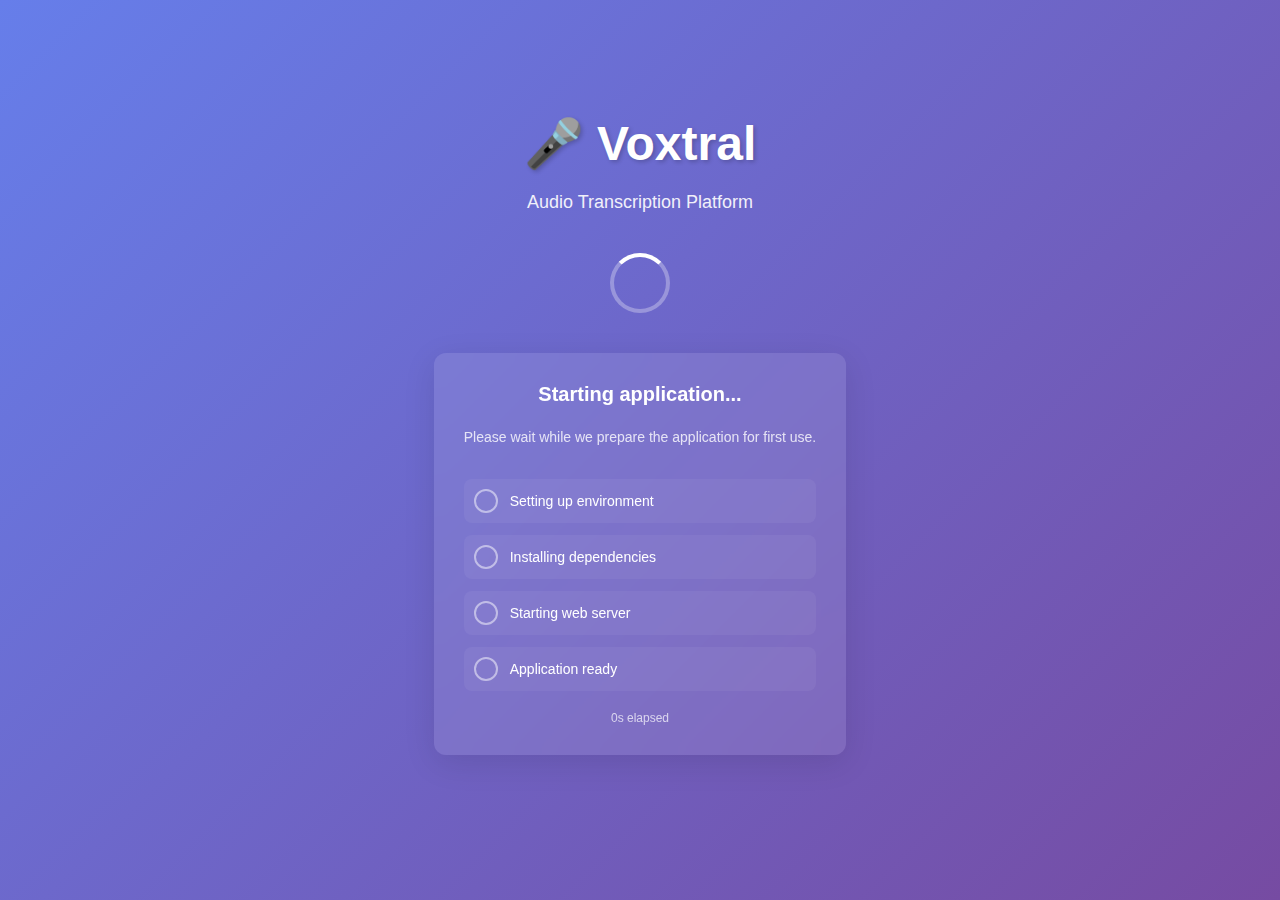
<file: VoxtralApp/static/startup.html>
<!DOCTYPE html>
<html lang="en">
<head>
    <meta charset="UTF-8">
    <meta name="viewport" content="width=device-width, initial-scale=1.0">
    <title>Voxtral - Starting Up...</title>
    <style>
        * {
            margin: 0;
            padding: 0;
            box-sizing: border-box;
        }

        body {
            font-family: -apple-system, BlinkMacSystemFont, 'Segoe UI', Roboto, Oxygen, Ubuntu, Cantarell, sans-serif;
            background: linear-gradient(135deg, #667eea 0%, #764ba2 100%);
            min-height: 100vh;
            display: flex;
            align-items: center;
            justify-content: center;
            color: #fff;
        }

        .container {
            text-align: center;
            max-width: 600px;
            padding: 40px 20px;
        }

        .logo {
            font-size: 48px;
            font-weight: 700;
            margin-bottom: 20px;
            text-shadow: 2px 2px 4px rgba(0,0,0,0.2);
        }

        .subtitle {
            font-size: 18px;
            opacity: 0.9;
            margin-bottom: 40px;
        }

        /* Loading spinner */
        .spinner-container {
            margin: 40px 0;
        }

        .spinner {
            width: 60px;
            height: 60px;
            border: 4px solid rgba(255, 255, 255, 0.3);
            border-top: 4px solid #fff;
            border-radius: 50%;
            animation: spin 1s linear infinite;
            margin: 0 auto;
        }

        @keyframes spin {
            0% { transform: rotate(0deg); }
            100% { transform: rotate(360deg); }
        }

        /* Status section */
        .status {
            background: rgba(255, 255, 255, 0.1);
            backdrop-filter: blur(10px);
            border-radius: 12px;
            padding: 30px;
            margin: 30px 0;
            box-shadow: 0 8px 32px rgba(0,0,0,0.1);
        }

        .status-message {
            font-size: 20px;
            font-weight: 600;
            margin-bottom: 20px;
        }

        .status-detail {
            font-size: 14px;
            opacity: 0.8;
            line-height: 1.6;
        }

        /* Progress steps */
        .steps {
            margin-top: 30px;
            text-align: left;
        }

        .step {
            display: flex;
            align-items: center;
            margin: 12px 0;
            padding: 10px;
            background: rgba(255, 255, 255, 0.05);
            border-radius: 8px;
            transition: all 0.3s ease;
        }

        .step.active {
            background: rgba(255, 255, 255, 0.15);
        }

        .step.complete {
            opacity: 0.6;
        }

        .step-icon {
            width: 24px;
            height: 24px;
            margin-right: 12px;
            display: flex;
            align-items: center;
            justify-content: center;
        }

        .step-icon.pending {
            border: 2px solid rgba(255, 255, 255, 0.5);
            border-radius: 50%;
        }

        .step-icon.active {
            border: 2px solid #fff;
            border-radius: 50%;
            border-top-color: transparent;
            animation: spin 1s linear infinite;
        }

        .step-icon.complete::before {
            content: '✓';
            font-size: 18px;
            color: #4ade80;
        }

        .step-text {
            font-size: 14px;
        }

        /* Timer */
        .timer {
            margin-top: 20px;
            font-size: 12px;
            opacity: 0.7;
        }

        /* Error state */
        .error {
            background: rgba(239, 68, 68, 0.2);
            border: 1px solid rgba(239, 68, 68, 0.5);
            padding: 20px;
            border-radius: 8px;
            margin-top: 20px;
        }

        .error-title {
            font-weight: 600;
            margin-bottom: 10px;
        }
    </style>
</head>
<body>
    <div class="container">
        <div class="logo">🎤 Voxtral</div>
        <div class="subtitle">Audio Transcription Platform</div>

        <div class="spinner-container">
            <div class="spinner"></div>
        </div>

        <div class="status">
            <div class="status-message" id="statusMessage">Starting application...</div>
            <div class="status-detail" id="statusDetail">
                Please wait while we prepare the application for first use.
            </div>

            <div class="steps">
                <div class="step" id="step-env">
                    <div class="step-icon pending"></div>
                    <div class="step-text">Setting up environment</div>
                </div>
                <div class="step" id="step-deps">
                    <div class="step-icon pending"></div>
                    <div class="step-text">Installing dependencies</div>
                </div>
                <div class="step" id="step-server">
                    <div class="step-icon pending"></div>
                    <div class="step-text">Starting web server</div>
                </div>
                <div class="step" id="step-ready">
                    <div class="step-icon pending"></div>
                    <div class="step-text">Application ready</div>
                </div>
            </div>

            <div class="timer">
                <span id="elapsed">0</span>s elapsed
            </div>
        </div>

        <div id="errorContainer"></div>
    </div>

    <script>
        const startTime = Date.now();
        let currentStep = 0;
        let checkAttempts = 0;
        const MAX_ATTEMPTS = 300; // 5 minutes at 1 check per second

        const steps = [
            { id: 'step-env', message: 'Setting up environment...', detail: 'Creating virtual environment and checking requirements.' },
            { id: 'step-deps', message: 'Installing dependencies...', detail: 'This may take 2-5 minutes on first run. Installing PyTorch, librosa, and other packages.' },
            { id: 'step-server', message: 'Starting web server...', detail: 'Initializing Flask application and loading modules.' },
            { id: 'step-ready', message: 'Almost ready!', detail: 'Finalizing startup sequence...' }
        ];

        // Update timer
        setInterval(() => {
            const elapsed = Math.floor((Date.now() - startTime) / 1000);
            document.getElementById('elapsed').textContent = elapsed;
        }, 1000);

        function updateStep(stepIndex) {
            if (stepIndex === currentStep) return;

            // Mark previous steps as complete
            for (let i = 0; i < stepIndex; i++) {
                const stepEl = document.getElementById(steps[i].id);
                stepEl.classList.add('complete');
                stepEl.classList.remove('active');
                const icon = stepEl.querySelector('.step-icon');
                icon.className = 'step-icon complete';
            }

            // Mark current step as active
            if (stepIndex < steps.length) {
                const stepEl = document.getElementById(steps[stepIndex].id);
                stepEl.classList.add('active');
                stepEl.classList.remove('pending');
                const icon = stepEl.querySelector('.step-icon');
                icon.className = 'step-icon active';

                document.getElementById('statusMessage').textContent = steps[stepIndex].message;
                document.getElementById('statusDetail').textContent = steps[stepIndex].detail;
            }

            currentStep = stepIndex;
        }

        function checkServerStatus() {
            checkAttempts++;

            // Estimate progress based on time
            const elapsed = (Date.now() - startTime) / 1000;
            if (elapsed > 2 && currentStep === 0) updateStep(1); // Assume deps installation started
            if (elapsed > 30 && currentStep === 1) updateStep(2); // Assume server starting

            fetch('http://localhost:8000/api/health')
                .then(response => {
                    if (response.ok) {
                        // Server is ready!
                        updateStep(3);
                        document.getElementById('statusMessage').textContent = 'Ready! Redirecting...';
                        document.getElementById('statusDetail').textContent = 'Application is ready. Redirecting you now...';

                        setTimeout(() => {
                            window.location.href = 'http://localhost:8000';
                        }, 1000);
                    } else {
                        // Server responded but not ready yet
                        setTimeout(checkServerStatus, 1000);
                    }
                })
                .catch(error => {
                    // Server not ready yet
                    if (checkAttempts < MAX_ATTEMPTS) {
                        setTimeout(checkServerStatus, 1000);
                    } else {
                        // Timeout
                        showError(
                            'Startup Timeout',
                            'The application is taking longer than expected to start. This could be due to a slow internet connection or system resources. Please check the console window for details or try restarting.'
                        );
                    }
                });
        }

        function showError(title, message) {
            const errorContainer = document.getElementById('errorContainer');
            errorContainer.innerHTML = `
                <div class="error">
                    <div class="error-title">${title}</div>
                    <div>${message}</div>
                </div>
            `;
            document.querySelector('.spinner').style.display = 'none';
        }

        // Start checking immediately
        updateStep(0);
        setTimeout(checkServerStatus, 2000); // Wait 2 seconds before first check
    </script>
</body>
</html>
</file>
